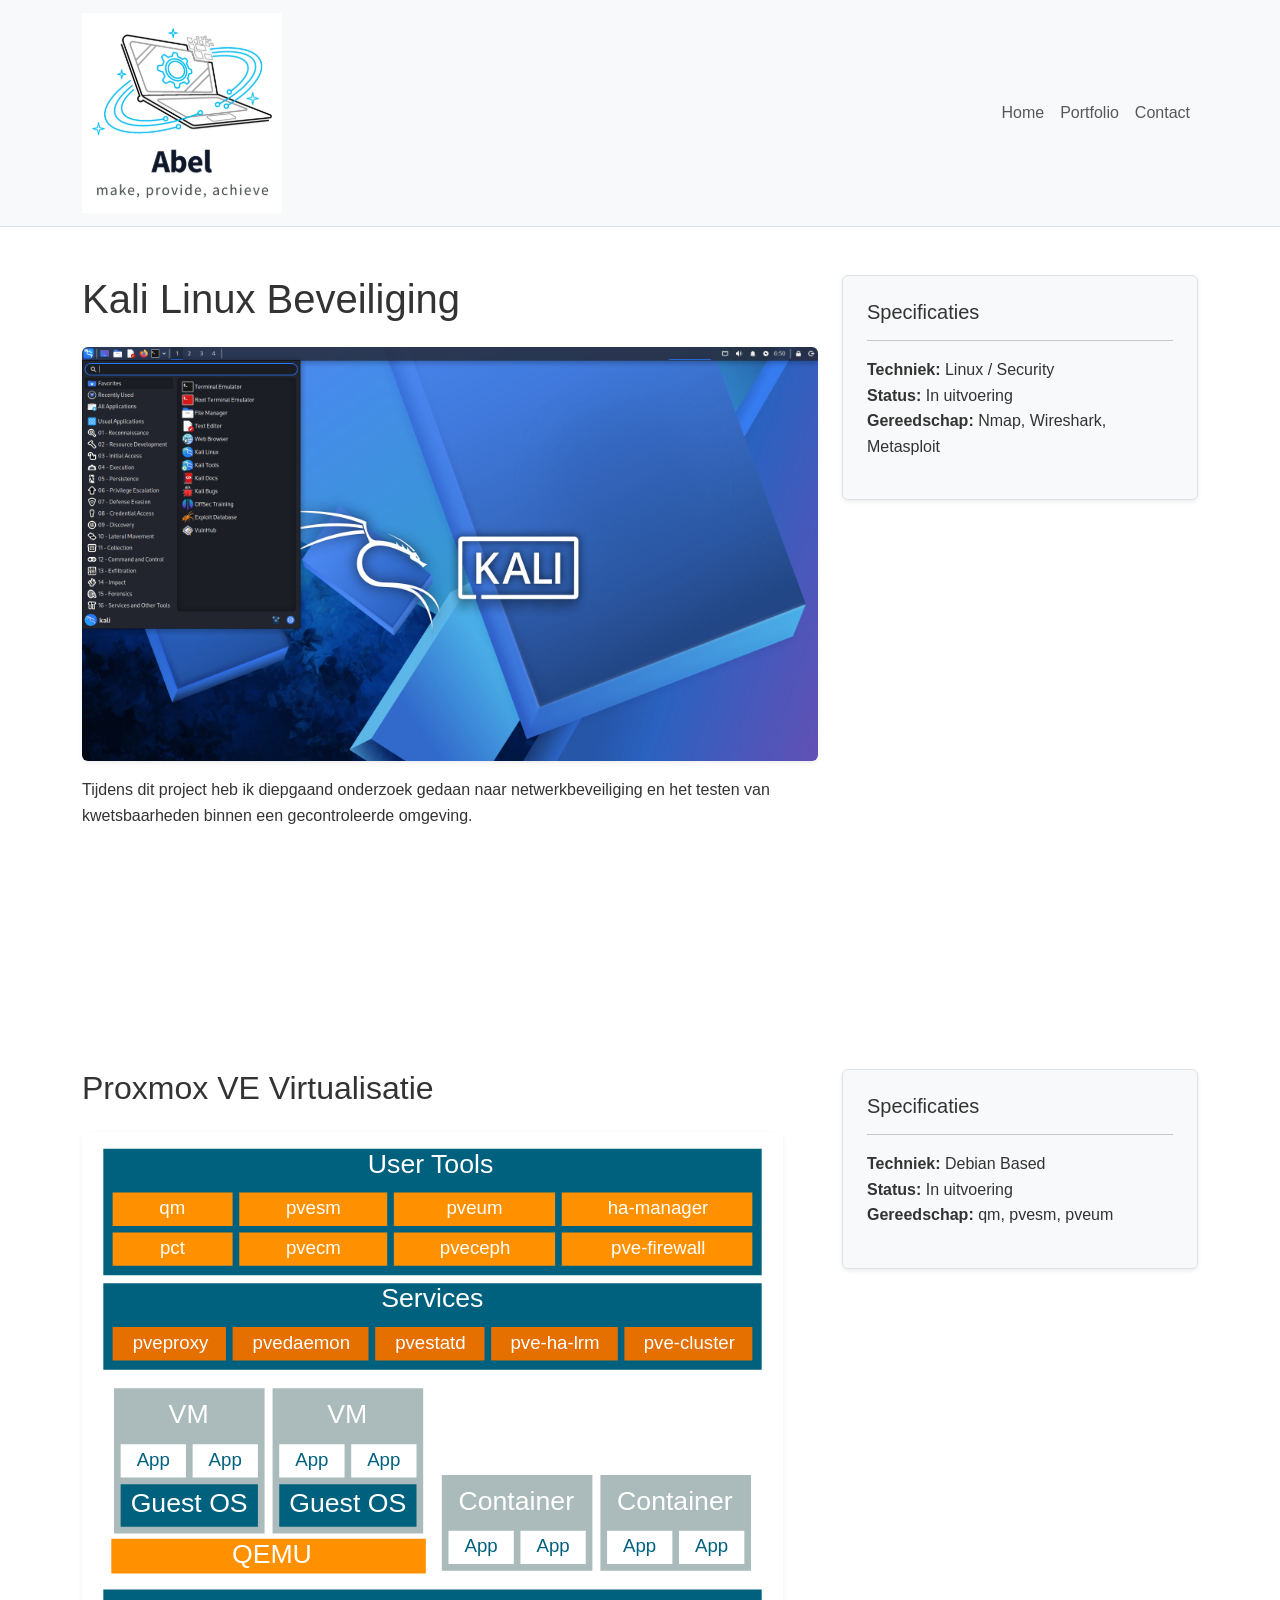
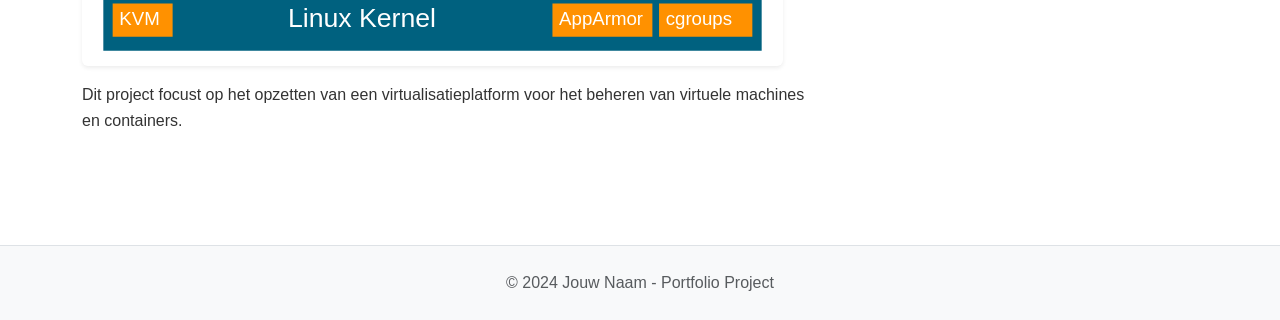
<file: Abel.html>
<!DOCTYPE html>
<html lang="nl">

<head>
    <meta charset="UTF-8">
    <meta name="viewport" content="width=device-width, initial-scale=1.0">
    <!-- Bootstrap CSS -->
    <link href="https://cdn.jsdelivr.net/npm/bootstrap@5.3.8/dist/css/bootstrap.min.css" rel="stylesheet"
        integrity="sha384-sRIl4kxILFvY47J16cr9ZwB07vP4J8+LH7qKQnuqkuIAvNWLzeN8tE5YBujZqJLB" crossorigin="anonymous">
    <!-- Eigen CSS -->
    <link rel="stylesheet" href="css/style.css">
    <link rel="stylesheet" href="css/reset.css">
    <link rel="stylesheet" href="css/fonts.css">
    <title>Project Details - Portfolio</title>
</head>

<body>
    <header>
        <!-- Navigatiebalk met correcte Bootstrap klassen -->
        <nav class="navbar navbar-expand navbar-light bg-light border-bottom">
            <div class="container">
                <a class="navbar-brand fw-bold" href="index.html"> <img src="asset/images/Logo-free.png" alt="LOGO">
                </a>
                <ul class="navbar-nav ms-auto">
                    <li class="nav-item"><a class="nav-link" href="index.html">Home</a></li>
                    <li class="nav-item"><a class="nav-link" href="portfolio.html">Portfolio</a></li>
                    <li class="nav-item"><a class="nav-link" href="contact.html">Contact</a></li>
                </ul>
            </div>
        </nav>
    </header>

    <main class="container py-5">

        <!-- Project 1: Kali Linux -->
        <div class="row mb-5" id="kali">
            <section class="col-md-8">
                <h1 class="mb-4">Kali Linux Beveiliging</h1>
                <img src="asset/images/project4.jpg" class="img-fluid rounded shadow-sm mb-3" alt="Kali Linux project">
                <p>Tijdens dit project heb ik diepgaand onderzoek gedaan naar netwerkbeveiliging en het testen van
                    kwetsbaarheden binnen een gecontroleerde omgeving.</p>
            </section>

            <aside class="col-md-4">
                <div class="p-4 bg-light border rounded shadow-sm">
                    <h3 class="h5">Specificaties</h3>
                    <hr>
                    <ul class="list-unstyled">
                        <li><strong>Techniek:</strong> Linux / Security</li>
                        <li><strong>Status:</strong> In uitvoering</li>
                        <li><strong>Gereedschap:</strong> Nmap, Wireshark, Metasploit</li>
                    </ul>
                </div>
            </aside>
        </div>

        <hr class="my-5">

        <!-- Project 2: Proxmox VE -->
        <div class="row mb-5" id="Proxmox">
            <section class="col-md-8">
                <h2 class="mb-4">Proxmox VE Virtualisatie</h2>
                <img src="asset/images/project2.svg" class="img-fluid rounded shadow-sm mb-3" alt="Proxmox VE project">
                <p>Dit project focust op het opzetten van een virtualisatieplatform voor het beheren van virtuele
                    machines en containers.</p>
            </section>

            <aside class="col-md-4">
                <div class="p-4 bg-light border rounded shadow-sm">
                    <h3 class="h5">Specificaties</h3>
                    <hr>
                    <ul class="list-unstyled">
                        <li><strong>Techniek:</strong> Debian Based </li>
                        <li><strong>Status:</strong> In uitvoering</li>
                        <li><strong>Gereedschap:</strong> qm, pvesm, pveum</li>
                    </ul>
                </div>
            </aside>
        </div>

    </main>

    <footer class="bg-light py-4 text-center border-top">
        <div class="container">
            <p class="mb-0 text-muted">&copy; 2024 Jouw Naam - Portfolio Project</p>
        </div>
    </footer>

</body>

</html>
</file>
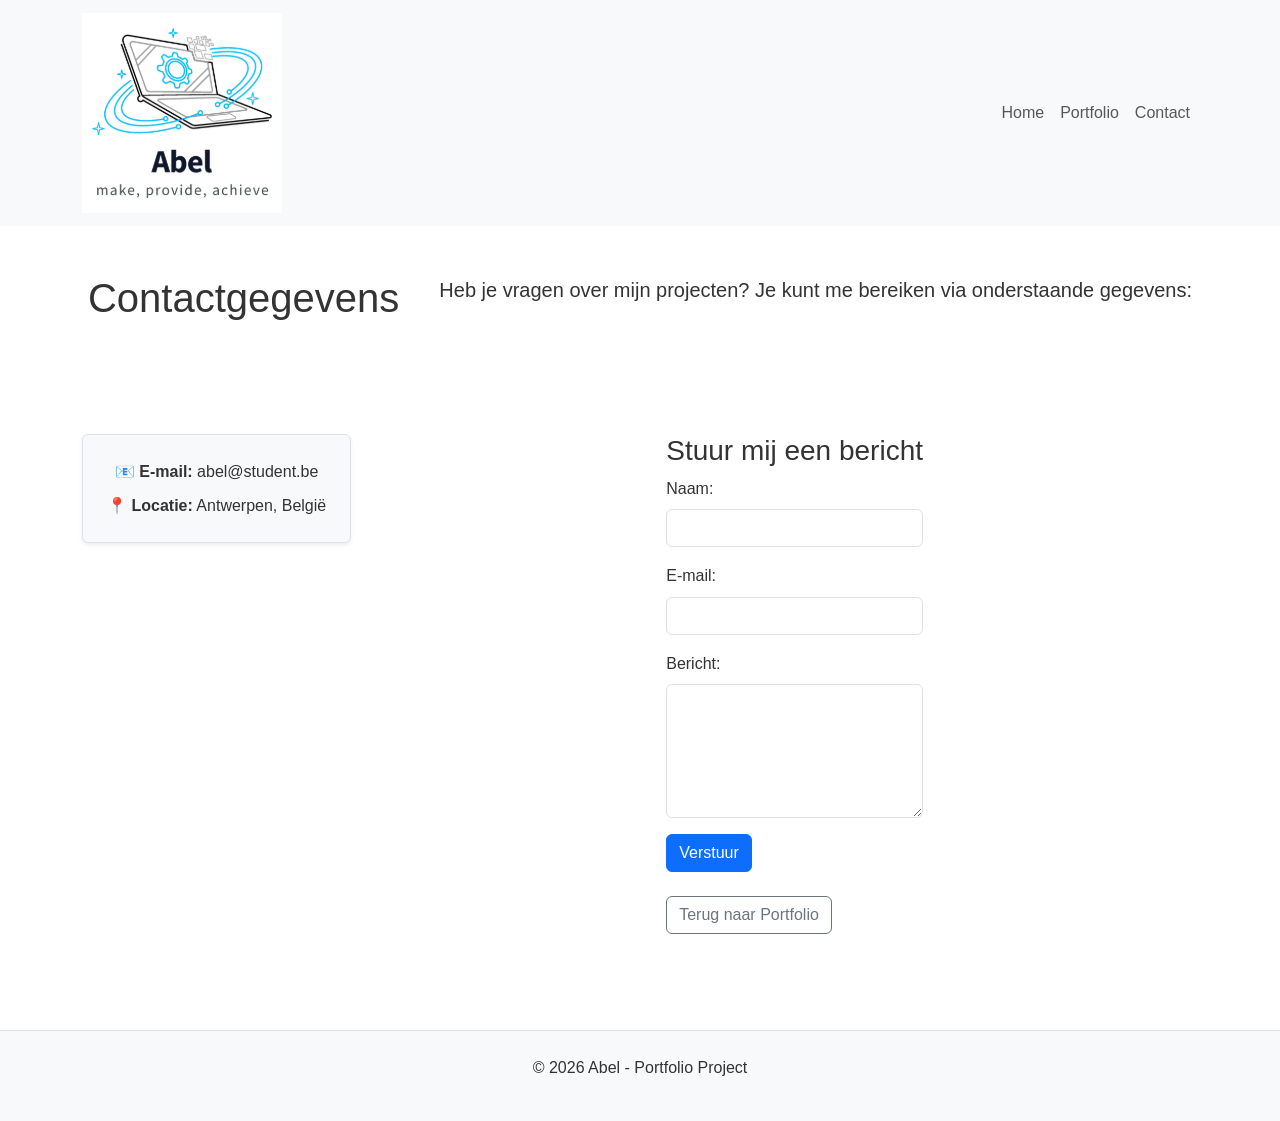
<file: contact.html>
<!DOCTYPE html>
<html lang="nl">

<head>
    <meta charset="UTF-8">
    <meta name="viewport" content="width=device-width, initial-scale=1.0">
    <link href="https://cdn.jsdelivr.net/npm/bootstrap@5.3.8/dist/css/bootstrap.min.css" rel="stylesheet"
        integrity="sha384-sRIl4kxILFvY47J16cr9ZwB07vP4J8+LH7qKQnuqkuIAvNWLzeN8tE5YBujZqJLB" crossorigin="anonymous">
    <link rel="stylesheet" href="css/style.css">
    <link rel="stylesheet" href="css/reset.css">
    <link rel="stylesheet" href="css/fonts.css">


    <title>project</title>
</head>

<body>
    <header>
        <!-- Start navigatiebalk: navbar-expand zorgt dat menu op desktop naast elkaar staat, bg-light geeft een lichte kleur -->
        <nav class="navbar navbar-expand navbar-light bg-light">
            <div class="container">
                <a class="navbar-brand" href="index.html"><img src="asset/images/Logo-free.png" alt="LOGO"></a>
                <ul class="navbar-nav ms-auto">
                    <li class="nav-item"><a class="nav-link" href="index.html">Home</a></li>
                    <li class="nav-item"><a class="nav-link" href="portfolio.html">Portfolio</a></li>
                    <li class="nav-item"><a class="nav-link" href="contact.html">Contact</a></li>
                </ul>
            </div>
        </nav>
    </header>


    <main class="container py-5 text-center">
        <h1 class="mb-4">Contactgegevens</h1>
        <p class="lead">Heb je vragen over mijn projecten? Je kunt me bereiken via onderstaande gegevens:</p>

        <div class="mt-5 p-4 bg-light border rounded shadow-sm d-inline-block">
            <p class="mb-2">📧 <strong>E-mail:</strong> abel@student.be</p>
            <p class="mb-0">📍 <strong>Locatie:</strong> Antwerpen, België</p>
        </div>

        <div class="mt-5 text-start mx-auto" style="max-width: 600px;">
            <h3>Stuur mij een bericht</h3>
            <form name="contact" method="POST" data-netlify="true">
                <div class="mb-3">
                    <label for="name" class="form-label">Naam:</label>
                    <input type="text" class="form-control" id="name" name="name" required>
                </div>
                <div class="mb-3">
                    <label for="email" class="form-label">E-mail:</label>
                    <input type="email" class="form-control" id="email" name="email" required>
                </div>
                <div class="mb-3">
                    <label for="message" class="form-label">Bericht:</label>
                    <textarea class="form-control" rows="5" id="message" name="message" required></textarea>
                </div>
                <button type="submit" class="btn btn-primary">Verstuur</button>
            </form>

            <!--  terug-knop eventueel hieronder terugzetten als je dat wilt naar Portfolio altr -->
            <a href="index.html" class="btn btn-outline-secondary mt-4">Terug naar Portfolio</a>
        </div>
    </main>

    <aside>
        <!-- Optioneel: voor extra info of zijbalken op de detailpagina -->
    </aside>


    <!-- Hier komt later je naam of copyright -->

    <footer class="bg-light py-4 text-center border-top mt-5">
        <div class="container">
            <p>&copy; 2026 Abel - Portfolio Project</p>
        </div>
    </footer>


</body>

</html>
</file>
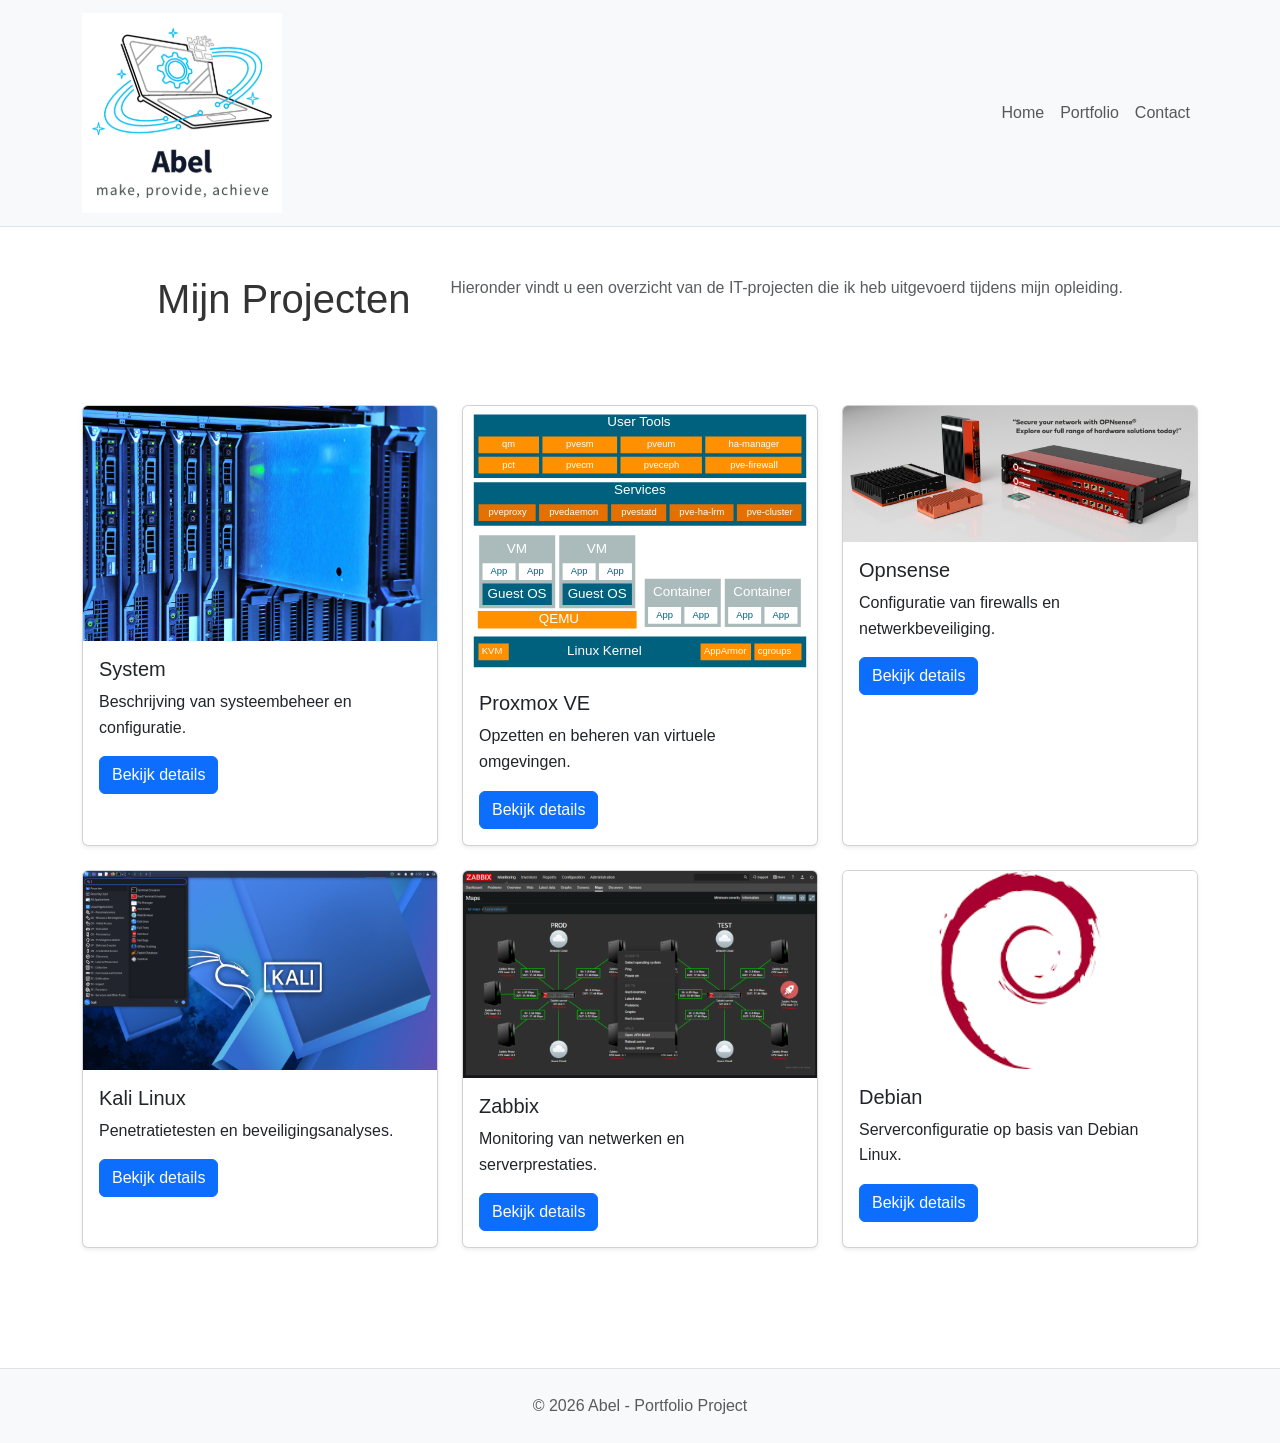
<file: portfolio.html>
<!DOCTYPE html>
<html lang="nl">

<head>
    <meta charset="UTF-8">
    <meta name="viewport" content="width=device-width, initial-scale=1.0">
    <link href="https://cdn.jsdelivr.net/npm/bootstrap@5.3.8/dist/css/bootstrap.min.css" rel="stylesheet"
        integrity="sha384-sRIl4kxILFvY47J16cr9ZwB07vP4J8+LH7qKQnuqkuIAvNWLzeN8tE5YBujZqJLB" crossorigin="anonymous">
    <link rel="stylesheet" href="css/style.css">
    <link rel="stylesheet" href="css/reset.css">
    <link rel="stylesheet" href="css/fonts.css">

    <title>Mijn Portfolio - Projecten</title>
</head>

<body>
    <header>
        <nav class="navbar navbar-expand navbar-light bg-light border-bottom">
            <div class="container">
                <a class="navbar-brand fw-bold" href="index.html"><img src="asset/images/Logo-free.png" alt="LOGO"></a>
                <ul class="navbar-nav ms-auto">
                    <li class="nav-item"><a class="nav-link" href="index.html">Home</a></li>
                    <li class="nav-item"><a class="nav-link" href="portfolio.html">Portfolio</a></li>
                    <li class="nav-item"><a class="nav-link" href="contact.html">Contact</a></li>
                </ul>
            </div>
        </nav>
    </header>

    <main class="container py-5">
        <h1 class="text-center mb-4">Mijn Projecten</h1>

        <!-- ASIDE: Verplicht HTML5 element voor extra info -->
        <aside class="text-center mb-5 text-muted">
            <p>Hieronder vindt u een overzicht van de IT-projecten die ik heb uitgevoerd tijdens mijn opleiding.</p>
        </aside>

        <!-- Start van het Grid -->
        <div class="row">

            <!-- Project 1 -->
            <div class="col-12 col-md-4 mb-4">
                <div class="card shadow-sm h-100">
                    <img src="asset/images/project1.jpg" class="card-img-top" alt="System Project">
                    <div class="card-body">
                        <h5 class="card-title">System</h5>
                        <p class="card-text">Beschrijving van systeembeheer en configuratie.</p>
                        <a href="Abel.html" class="btn btn-primary">Bekijk details</a>
                    </div>
                </div>
            </div>

            <!-- Project 2 -->
            <div class="col-12 col-md-4 mb-4">
                <div class="card shadow-sm h-100">
                    <img src="asset/images/project2.svg" class="card-img-top" alt="Proxmox VE">
                    <div class="card-body">
                        <h5 class="card-title">Proxmox VE</h5>
                        <p class="card-text">Opzetten en beheren van virtuele omgevingen.</p>
                        <!-- De link gaat naar de pagina + de ID van het project (Abel.html) -->
                        <a href="Abel.html#Proxmox" class="btn btn-primary">Bekijk details</a>
                    </div>
                </div>
            </div>

            <!-- Project 3 -->
            <div class="col-12 col-md-4 mb-4">
                <div class="card shadow-sm h-100">
                    <img src="asset/images/project3.jpg" class="card-img-top" alt="Opnsense">
                    <div class="card-body">
                        <h5 class="card-title">Opnsense</h5>
                        <p class="card-text">Configuratie van firewalls en netwerkbeveiliging.</p>
                        <a href="Abel.html" class="btn btn-primary">Bekijk details</a>
                    </div>
                </div>
            </div>

            <!-- Project 4 -->
            <div class="col-12 col-md-4 mb-4">
                <div class="card shadow-sm h-100">
                    <img src="asset/images/project4.jpg" class="card-img-top" alt="Kali Linux">
                    <div class="card-body">
                        <h5 class="card-title">Kali Linux</h5>

                        <p class="card-text">Penetratietesten en beveiligingsanalyses.</p>
                        <!-- De link gaat naar de pagina + de ID van het project (Abel.html) -->
                        <a href="Abel.html#kali" class="btn btn-primary">Bekijk details</a>
                    </div>
                </div>
            </div>

            <!-- Project 5 -->
            <div class="col-12 col-md-4 mb-4">
                <div class="card shadow-sm h-100">
                    <img src="asset/images/project5.png" class="card-img-top" alt="Zabbix">
                    <div class="card-body">
                        <h5 class="card-title">Zabbix</h5>
                        <p class="card-text">Monitoring van netwerken en serverprestaties.</p>
                        <a href="Abel.html" class="btn btn-primary">Bekijk details</a>
                    </div>
                </div>
            </div>

            <!-- Project 6 -->
            <div class="col-12 col-md-4 mb-4">
                <div class="card shadow-sm h-100">
                    <img src="asset/images/project6.png" class="card-img-top" alt="Debian">
                    <div class="card-body">
                        <h5 class="card-title">Debian</h5>
                        <p class="card-text">Serverconfiguratie op basis van Debian Linux.</p>
                        <a href="Abel.html#" class="btn btn-primary">Bekijk details</a>
                    </div>
                </div>
            </div>

        </div> <!-- Einde Row -->
    </main>

    <footer class="bg-light py-4 text-center border-top mt-5">
        <div class="container">
            <p class="mb-0 text-muted">&copy; 2026 Abel - Portfolio Project</p>
        </div>
    </footer>

</body>

</html>
</file>
<file: css/style.css>
/* --- EIGEN STYLING --- */
/* Voeg hier later je eigen kleuren en extra marges toe */

main {
    display: flex;
    justify-content: center;
    align-items: flex-start;
    gap: 40px;
    /* Ruimte tussen de kaart en de tekst */
    flex-wrap: wrap;
    /* Zorgt dat het op mobiel onder elkaar springt */
}

.profile-card {
    background-color: #f8f9fa;
    /* Of donker als je de dark mode look wilt */
    padding: 20px;
    border-radius: 20px;
    box-shadow: 0 4px 15px rgba(0, 0, 0, 0.1);
    max-width: 300px;
}

.profile-img {
    width: 100%;
    border-radius: 15px;
}


aside #map {
    height: 400px;
    /* Iets meer ruimte voor de kaart */
    width: 100%;
    /* Zorgt dat hij de volledige breedte vult */
    background-color: #eee;
    /* Handig om te zien of de div geladen wordt */
}
</file>
<file: css/fonts.css>
/* --- FONTS --- */
/* Hier stel je het basislettertype in voor je hele website */
body {
    font-family: 'Segoe UI', Tahoma, Geneva, Verdana, sans-serif;
    line-height: 1.6;
    color: #333;
}
</file>
